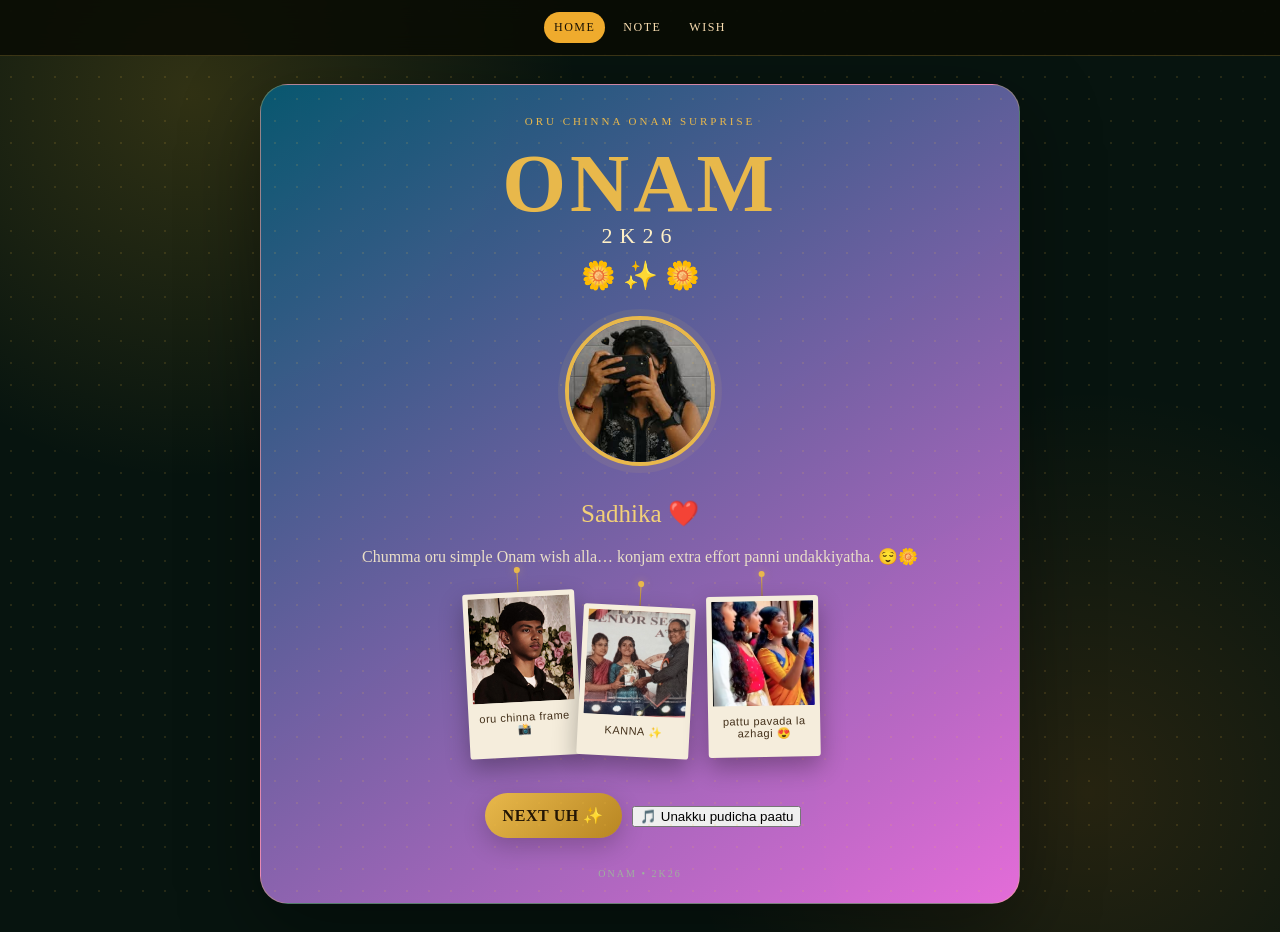
<file: index.html>
<!doctype html><html lang="en"><head><meta charset="utf-8"><meta name="viewport" content="width=device-width,initial-scale=1">
<title>Onam 2K26 • Sadhika</title><link rel="stylesheet" href="style.css"></head><body>
<nav class="nav"><a class="active" href="index.html">HOME</a><a href="note.html">NOTE</a><a href="wish.html">WISH</a></nav>
<section class="page"><main class="card">
<div class="kicker">ORU CHINNA ONAM SURPRISE</div><h1>ONAM</h1><div class="subtitle">2K26</div>
<div class="flower">🌼 ✨ 🌼</div>
<img class="pfp" src="assets/sadhika-profile.jpg" alt="Sadhika">
<div class="name">Sadhika ❤️</div>
<p>Chumma oru simple Onam wish alla… konjam extra effort panni undakkiyatha. 😌🌼</p>
<div class="frames">
  <div class="frame"><img src="assets/akz.jpeg" alt="Photo frame 1"><div class="caption">oru chinna frame 📸</div></div>
  <div class="frame"><img src="assets/IMG_20260825_083720_123_HDR~2.jpg" alt="Photo frame 2"><div class="caption">KANNA ✨</div></div>
  <div class="frame"><img src="assets/saree-onam.png" alt="Saree Onam photo"><div class="caption">pattu pavada la azhagi 😍</div></div>
</div>
<a class="btn" href="note.html">NEXT UH  ✨</a>
<audio id="bgMusic" preload="auto">
  <source src="assets/music.mp3" type="audio/mpeg">
</audio>

<button onclick="document.getElementById('bgMusic').play()">
  🎵 Unakku pudicha paatu
</button>
<div class="footer">ONAM • 2K26</div>
</main></section><script src="script.js"></script></body></html>
</file>
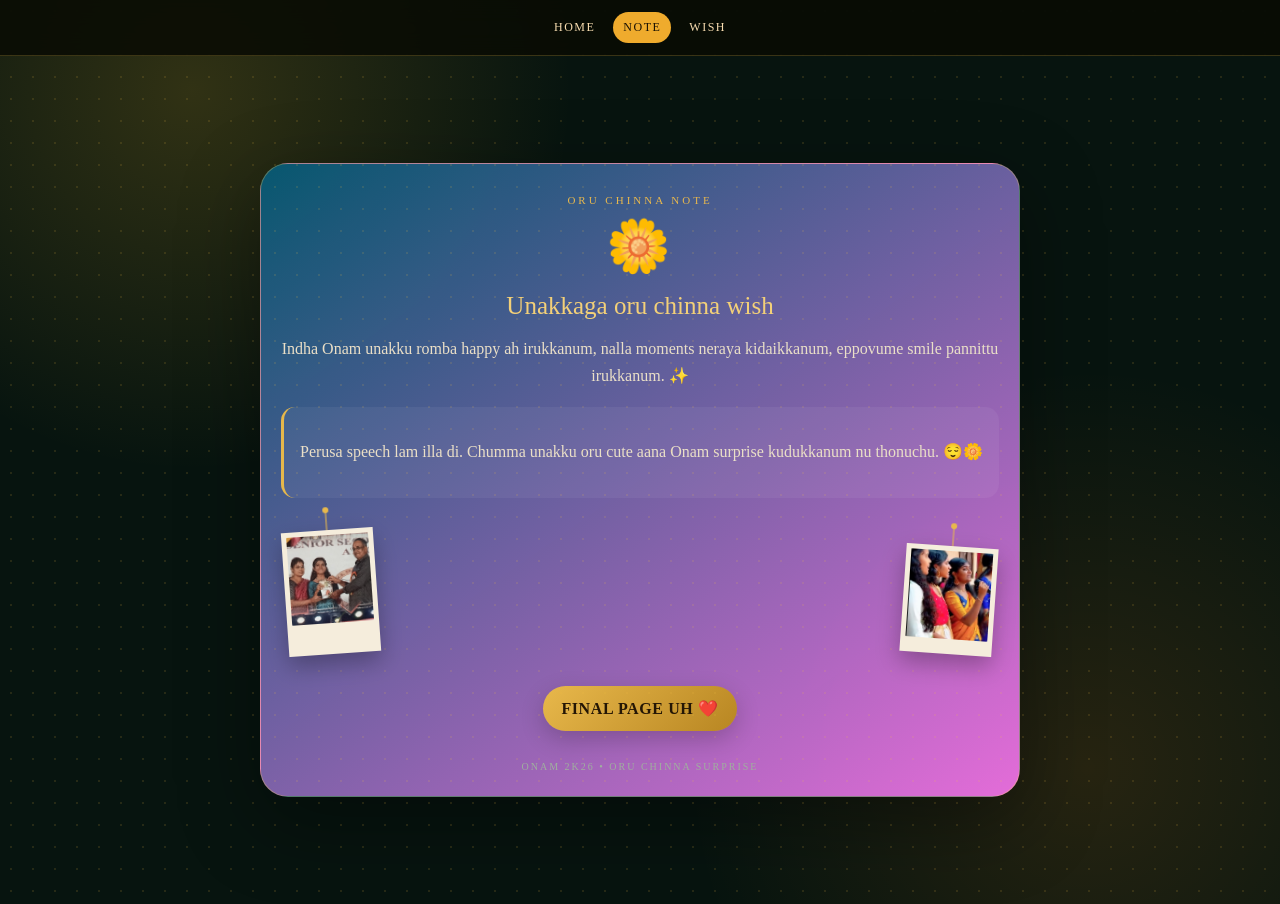
<file: note.html>
<!doctype html><html lang="en"><head><meta charset="utf-8"><meta name="viewport" content="width=device-width,initial-scale=1">
<title>Oru Chinna Note</title><link rel="stylesheet" href="style.css"></head><body>
<nav class="nav"><a href="index.html">HOME</a><a class="active" href="note.html">NOTE</a><a href="wish.html">WISH</a></nav>
<section class="page"><main class="card">
<div class="kicker">ORU CHINNA NOTE</div><h1 style="font-size:52px">🌼</h1>
<div class="name">Unakkaga oru chinna wish</div>
<p>Indha Onam unakku romba happy ah irukkanum, nalla moments neraya kidaikkanum, eppovume smile pannittu irukkanum. ✨</p>
<div class="note"><p>Perusa speech lam illa di. Chumma unakku oru cute aana Onam surprise kudukkanum nu thonuchu. 😌🌼</p></div>
<div class="mini-frames">
  <div class="mini"><img src="assets/IMG_20260825_083720_123_HDR~2.jpg" alt="Onam photo"></div>
  <div class="mini"><img src="assets/saree-onam.png" alt="Saree Onam photo"></div>
</div>
<a class="btn" href="wish.html">FINAL PAGE UH ❤️</a>
<div class="footer">ONAM 2K26 • ORU CHINNA SURPRISE</div>
</main></section><script src="script.js"></script></body></html>
</file>
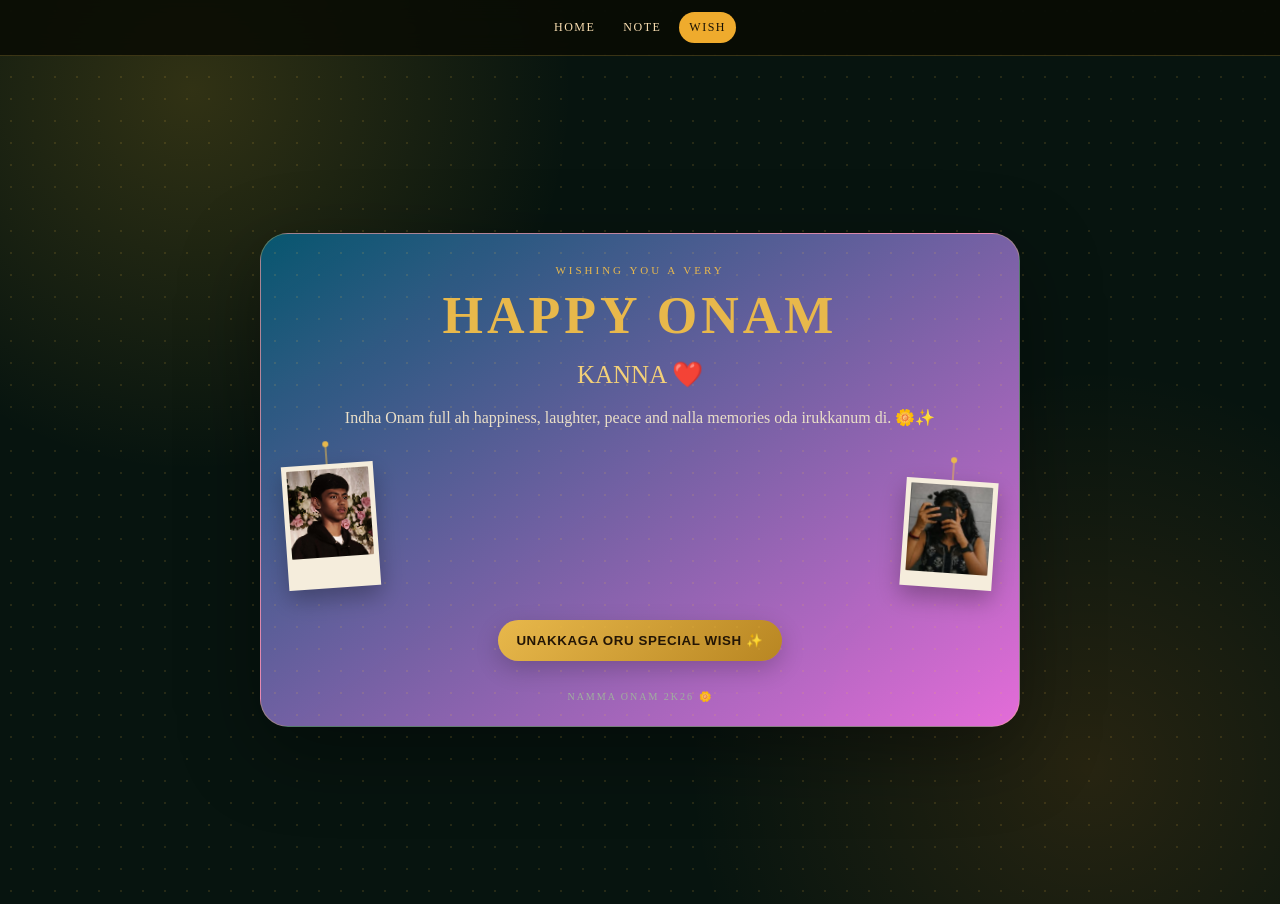
<file: wish.html>
<!doctype html><html lang="en"><head><meta charset="utf-8"><meta name="viewport" content="width=device-width,initial-scale=1">
<title>Happy Onam Sadhika</title><link rel="stylesheet" href="style.css"></head><body>
<nav class="nav"><a href="index.html">HOME</a><a href="note.html">NOTE</a><a class="active" href="wish.html">WISH</a></nav>
<section class="page"><main class="card">
<div class="kicker">WISHING YOU A VERY</div><h1 style="font-size:52px">HAPPY ONAM</h1>
<div class="name">KANNA ❤️</div>
<p>Indha Onam full ah happiness, laughter, peace and nalla memories oda irukkanum di. 🌼✨</p>
<div class="mini-frames">
  <div class="mini"><img src="assets/akz.jpeg" alt="Photo"></div>
  <div class="mini"><img src="assets/sadhika-profile.jpg" alt="Sadhika"></div>
</div>
<button class="btn" onclick="reveal()">UNAKKAGA ORU SPECIAL WISH ✨</button>
<div class="reveal" id="reveal"><p><b>Onathukku super ah paaduna di azhagi! 🌼❤️</b><br><br>Happy Onam di Sadhika! ✨</p></div>
<div class="footer">NAMMA ONAM 2K26 🌼</div>
</main></section><script src="script.js"></script></body></html>
</file>
<file: style.css>
*{box-sizing:border-box}
html,body{margin:0;min-height:100%;font-family:Georgia,"Times New Roman",serif}
body{
  background:
    radial-gradient(circle at 15% 10%,rgba(240, 185, 44, 0.18),transparent 28%),
    radial-gradient(circle at 85% 85%,rgba(255,145,30,.13),transparent 30%),
    #07140f;
  color:#fff8e7;
  overflow-x:hidden;
}
body:before{
  content:"";position:fixed;inset:0;pointer-events:none;opacity:.13;
  background-image:radial-gradient(#f9c046 1px,transparent 1px);
  background-size:22px 22px;
}
.nav{
  position:sticky;top:0;z-index:10;display:flex;justify-content:center;gap:8px;
  padding:12px 8px;background:rgba(10, 12, 4, 0.88);backdrop-filter:blur(12px);
  border-bottom:1px solid rgba(255,207,89,.2);flex-wrap:wrap
}
.nav a{color:#f8ddb0;text-decoration:none;font-size:12px;letter-spacing:1.5px;padding:8px 10px;border-radius:20px}
.nav a.active,.nav a:hover{background:#efab2d;color:#1a1204}
.page{min-height:calc(100vh - 52px);display:grid;place-items:center;padding:28px 14px}
.card{
  width:min(760px,100%);text-align:center;padding:30px 20px 24px;
  border:1px solid rgba(255,209,95,.3);border-radius:28px;
  background:linear-gradient(145deg,rgba(5, 91, 119, 0.92),rgba(239, 113, 228, 0.95));
  box-shadow:0 24px 80px rgba(0,0,0,.38)
}
.kicker{font-size:11px;letter-spacing:3px;color:#e8b84d;margin-bottom:10px}
h1{margin:0;font-size:clamp(46px,12vw,82px);letter-spacing:4px;color:#e8b84b}
.subtitle{font-size:22px;letter-spacing:7px;color:#fff0c6;margin-top:-8px}
.name{font-size:25px;color:#f3d078;margin:15px 0}
p{line-height:1.65;color:#eadfc7;font-size:16px}
.btn{
  display:inline-block;border:0;cursor:pointer;text-decoration:none;
  margin:14px 6px 8px;padding:13px 18px;border-radius:999px;
  background:linear-gradient(135deg,#e8b84b,#b88622);color:#241605;
  font-weight:bold;letter-spacing:.6px;box-shadow:0 8px 24px rgba(0,0,0,.2)
}
.btn:hover{transform:translateY(-1px)}
.pfp{width:150px;height:150px;object-fit:cover;border-radius:50%;border:4px solid #e8b84b;box-shadow:0 0 0 7px rgba(243,198,90,.08);margin:14px auto}
.flower{font-size:28px;margin:10px 0}
.note{
  padding:16px;border-left:3px solid #e6b84b;border-radius:14px;
  background:rgba(255,255,255,.05);margin:18px 0
}
.frames{
  display:flex;justify-content:center;gap:10px;margin:22px 0;
  flex-wrap:wrap
}
.frame{
  position:relative;width:112px;background:#f5eddc;padding:5px 5px 17px;
  border-radius:3px;box-shadow:0 10px 25px rgba(0,0,0,.3);
  transform:rotate(-3deg);transform-origin:top center
}
.frame:before{
  content:"";position:absolute;top:-22px;left:50%;width:1px;height:22px;
  background:linear-gradient(#e8b84b,#9b7627);transform:translateX(-50%);
}
.frame:after{
  content:"";position:absolute;top:-25px;left:calc(50% - 3px);
  width:6px;height:6px;border-radius:50%;background:#e8b84b;
  box-shadow:0 0 8px rgba(232,184,75,.45)
}
.frame:nth-child(2){transform:rotate(3deg);margin-top:14px}
.frame:nth-child(3){transform:rotate(-1deg);margin-top:4px}
.frame img{width:100%;height:105px;object-fit:cover;display:block}
.frame .caption{color:#43301a;font-family:"Trebuchet MS",sans-serif;font-size:11px;margin-top:9px;letter-spacing:.5px}
.mini-frames{
  position:relative;display:flex;justify-content:space-between;gap:10px;
  margin:24px 0 18px;padding:8px 4px 0
}
.mini{
  position:relative;width:92px;background:#f5eddc;padding:5px 5px 15px;
  box-shadow:0 10px 22px rgba(0,0,0,.28);transform:rotate(-4deg)
}
.mini:nth-child(2){transform:rotate(4deg);margin-top:16px}
.mini:before{
  content:"";position:absolute;top:-20px;left:50%;width:1px;height:20px;
  background:#e8b84b;transform:translateX(-50%)
}
.mini:after{
  content:"";position:absolute;top:-23px;left:calc(50% - 3px);
  width:6px;height:6px;border-radius:50%;background:#e8b84b
}
.mini img{width:100%;height:88px;object-fit:cover;display:block}
.reveal{display:none;margin:18px 0 5px;padding:20px;border-radius:18px;background:rgba(255,209,95,.09);border:1px solid rgba(255,209,95,.28)}
.footer{margin-top:22px;color:#9fb09e;font-size:10px;letter-spacing:2px}
@media(max-width:620px){
  .page{padding:18px 10px}.card{padding:24px 14px}
  .frames{gap:7px}
  .frame{width:92px;padding-bottom:14px}
  .frame img{height:86px}
  .mini-frames{padding-left:2px;padding-right:2px}
  .mini{width:78px}
  .mini img{height:74px}
  .nav a{font-size:10px;padding:7px 8px}
}
@media(max-width:420px){
  .mini-frames{justify-content:space-between}
  .mini{width:82px}
  .mini img{height:78px}
}

/* Supplied photo gets the same warm yellow-gold Onam frame treatment. */
.frame img,.mini img{border-radius:1px;}
</file>
